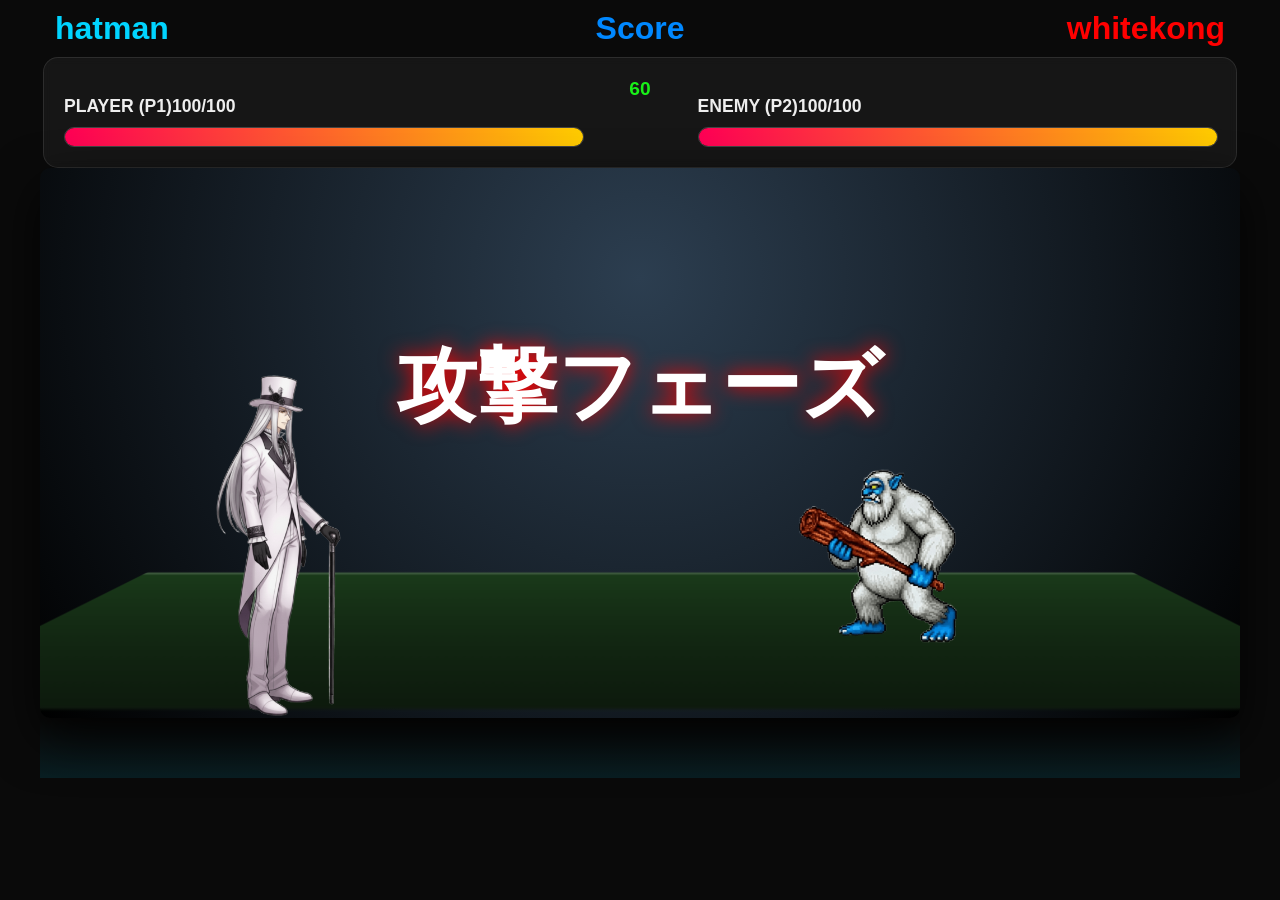
<file: index.html>
<!-- ここにhtmlを入れてください -->
<!DOCTYPE html>
<html lang="ja">
<head>
    <meta charset="UTF-8">
    <meta name="viewport" content="width=device-width, initial-scale=1.0">
    <title>Document</title>
</head>
<body>
    <link rel="stylesheet" href="style.css">
    <!-- キャラクターネームを変数にして、切り替えができるようにしたい -->
    <div class="name_container">
        <h1 id="character_Name_item">hatman</h1>
        <h1 id="score">Score</h1>
        <h1 id="enemy_Name_item"></h1>

    </div>

    <!-- *HP表示************************************************************************************* --> 
        <div class="hp-container">
            <div class="hp-box">
                <p>PLAYER (P1)<span id="p1-Hp-text">100</span>/100</p>
                    <div class="hp-bar-outer_item">
                            <div id="p1-Hp" class="hp-bar-inner"></div>
                    </div>
            </div>

            <div class="timer">
                <p class="timer">60</p>
            </div>

            <div class="hp-box">
                <p>ENEMY (P2)<span id="p2-Hp-text">100</span>/100</p>
                    <div class="hp-bar-outer_item">
                            <div id="p2-Hp" class="hp-bar-inner"></div>
                    </div>
            </div>
        </div>
    <!-- ******************************************************************************************* -->


    <!-- *キャラクター画像表示*************************************************************************** -->
    <div class="display_container">
            <div class="character_Img_item">
                <img id="character_Img" src="images/character1/hatman_default.png" alt="キャラクター画像">
            </div>
                    <div class="msg_class" id="msg"></div>

            <div class="enemy_Img_item">
                <img id="enemy_Img" src="" alt="敵画像">
            </div>
    </div>
    
    <!-- ********************************************************************************************* -->


    <!-- ***攻撃・防御メニュー********************************************************************* -->
    <div class="control_container">
        <div class="attack-menu_container">
                    <!-- <button class="attack-button_item" id="no">☓</button> -->
                    <button class="attack-button_item" id="yes">◯</button>
                    <!-- <button class="attack-button_item" id="waza">必殺技</button> -->
            </div>
            <div class="guard-menu">
                    <button class="guard-button_item" id="guard">ガード</button>
            </div>
    </div>
    <!-- ******************************************************************************************** -->


        <script src="main.js"></script>
    </body>
</html>
</file>
<file: style.css>
/* --- 全体のレイアウト --- */
body {
  margin: 0;
  padding: 0;
  background-color: #0a0a0a; 
  font-family: 'Segoe UI', sans-serif;
  color: white;
  display: flex;
  flex-direction: column;
  align-items: center;
}

/* キャラクター名の装飾 */
.name_container {
  display: flex;
  width: 100%;           
  max-width: 1200px;     
  margin: 0 auto;        
  justify-content: center; 
  align-items: center;   
  padding: 10px 0;
  box-sizing: border-box; 
}

/* 3つの要素すべてに同じルールを適用 */
#character_Name_item,
#score,
#enemy_Name_item {
  flex: 1;               
  margin: 0 !important;  
  padding: 0 15px;
  white-space: nowrap;   
}

/* 左：プレイヤー名は左端に寄せる */
#character_Name_item {
  text-align: left;
  color: #00d4ff;
}

/* 中央：スコアは「絶対中央」 */
#score {
  text-align: center;
  color: #0088ff
}

/* 右：敵名は右端に寄せる */
#enemy_Name_item {
  text-align: right;
  color: #ff0000;
}


/* --- HPバー --- */
.hp-container {
  width: 90%;
  max-width: 1200px;
  display: flex;
  justify-content: space-between;
  padding: 20px;
  background: rgba(255, 255, 255, 0.05);
  backdrop-filter: blur(5px);
  border-radius: 15px;
  border: 1px solid rgba(255, 255, 255, 0.1);
}

.timer{
  color:rgb(25, 240, 25);
  font-size: larger;
  font-weight: bolder;
}

.hp-box {
  width: 45%;
}

.hp-box p {
  margin-bottom: 10px;
  font-size: 1.1rem;
  font-weight: bold;
  color: #eee;
}

.hp-bar-outer_item {
  width: 100%;
  height: 18px;
  background-color: rgba(0, 0, 0, 0.5);
  border-radius: 10px;
  overflow: hidden;
  border: 1px solid #444;
}

.hp-bar-inner {
  width: 100%;
  height: 100%;
  background: linear-gradient(90deg, #ff0055, #ffcc00, #00ff88);
  background-size: 200% 100%;
  transition: width 0.5s cubic-bezier(0.175, 0.885, 0.32, 1.275);
}



/* --- 背景 --- */
.display_container {
  width: 100%;
  max-width: 1200px;
  height: 550px;
  position: relative;
  display: flex;
  justify-content: space-around;
  align-items: flex-end;
  overflow: hidden;
  background: radial-gradient(circle at 50% 20%, #2c3e50, #000);
  border-radius: 10px;
  box-shadow: 0 20px 50px rgba(0,0,0,0.8);
}

.display_container::before {
  content: "";
  position: absolute;
  bottom: 0;
  width: 100%;
  height: 180px;
  background: linear-gradient(to bottom, #1a3a1a 0%, #0d1a0d 100%);
  transform: perspective(300px) rotateX(45deg);
  border-top: 4px solid #3d5a3d;
  z-index: 1;
  filter: blur(1px);
}

.character_Img_item, .enemy_Img_item {
  width: 350px; 
  height: 350px;
  z-index: 2; 
  transition: transform 0.2s;
}

.character_Img_item img, .enemy_Img_item img {
  max-width: 100%;
  max-height: 100%;
  object-fit: contain;
}

/* --- 操作メニュー --- */
.control_container {
  width: 100%;
  max-width: 1200px;
  display: flex;
  flex-direction: row; 
  justify-content: center;
  align-items: center;
  gap: 15px;
  padding: 30px 0;
  background: linear-gradient(180deg, transparent, rgba(0, 212, 255, 0.1));
}

.attack-menu_container {
  display: flex;
  gap: 15px;
}

/* ボタンの装飾 */
button {
  padding: 12px 25px;
  font-size: 1.2rem !important;
  font-weight: 800;
  cursor: pointer;
  border-radius: 5px;
  border: none;
  text-transform: uppercase;
  transition: all 0.2s;
  position: relative;
  overflow: hidden;
}

#yes { background: #ff4444; color: white; box-shadow: 0 4px #991111; }
#no  { background: #ffbb00; color: white; box-shadow: 0 4px #997700; }
#waza  { background: #aa00ff; color: white; box-shadow: 0 4px #550088; }
#guard { background: #0088ff; color: white; box-shadow: 0 4px #004488; margin-left: 20px; }

button:hover {
  transform: translateY(-2px);
  filter: brightness(1.2);
}

button:active {
  transform: translateY(2px);
  box-shadow: 0 0 #000;
}

/* メッセージ */
.msg_class {
  position: absolute;
  top: 30%;
  width: 100%;
  text-align: center;
  font-size: 5rem;
  font-weight: 900;
  color: #fff;
  text-shadow: 0 0 20px #ff0000;
  z-index: 10;
  pointer-events: none;
}
</file>
